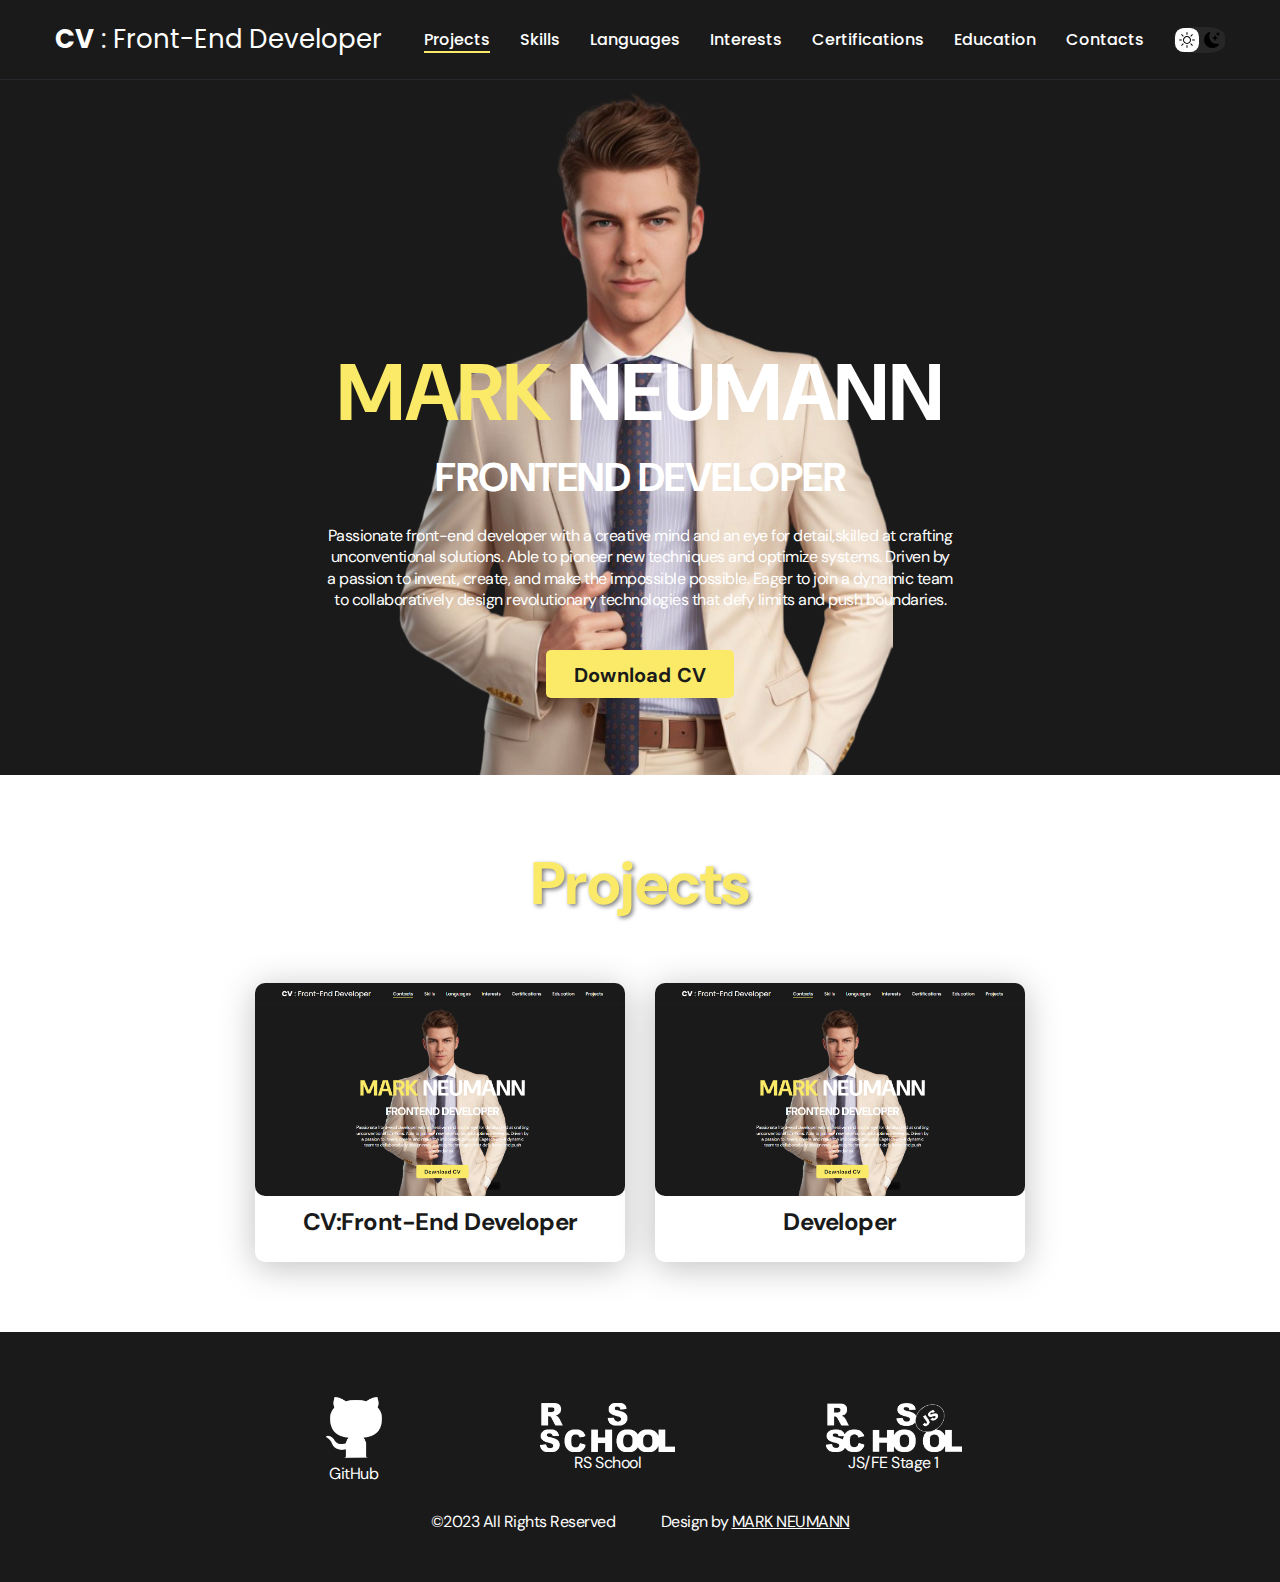
<file: index.html>
<!DOCTYPE html>
<html lang="en">
  <head>
    <meta charset="UTF-8" />
    <meta http-equiv="X-UA-Compatible" content="IE=edge" />
    <meta name="viewport" content="width=device-width, initial-scale=1.0" />
    <title>CV:Front-End Developer</title>
    <link rel="stylesheet" href="./css/main.css" />
  </head>
  <body>
    <nav class="nav">
      <div class="container">
        <div class="nav-line">
          <a href="./index.html" class="logo"
            ><strong>CV</strong> : Front-End Developer</a
          >
          <button class="dark-mode-btn">
				 <img src="./img/icons/Sun.svg" alt="Light mode" class="dark-mode-btn__icon">
				 <img src="./img/icons/Moon.svg" alt="Dark mode" class="dark-mode-btn__icon">
			 </button>

          <ul class="nav-list">
            <li class="nav-list__items">
              <a
                href="./index.html"
                class="nav-list__link nav-list__link--active"
                >Projects</a
              >
            </li>
            <li class="nav-list__items">
              <a href="./skills.html" class="nav-list__link">Skills</a>
            </li>
            <li class="nav-list__items">
              <a href="./languages.html" class="nav-list__link">Languages</a>
            </li>
            <li class="nav-list__items">
              <a href="./interests.html" class="nav-list__link">Interests</a>
            </li>
            <li class="nav-list__items">
              <a href="./certifications.html" class="nav-list__link"
                >Certifications</a
              >
            </li>
            <li class="nav-list__items">
              <a href="./education.html" class="nav-list__link">Education</a>
            </li>
            <li class="nav-list__items">
              <a href="./contacts.html" class="nav-list__link">Contacts</a>
            </li>
          </ul>
        </div>
      </div>
    </nav>
    <header class="header">
      <div class="header__wrapper">
        <h1 class="header__title">
          <strong><em>MARK</em> NEUMANN</strong><br />
          FRONTEND DEVELOPER
        </h1>
        <div class="header__text">
          <p>
            Passionate front-end developer with a creative mind and an eye for
            detail,skilled at crafting unconventional solutions. Able to pioneer
            new techniques and optimize systems. Driven by a passion to invent,
            create, and make the impossible possible. Eager to join a dynamic
            team to collaboratively design revolutionary technologies that defy
            limits and push boundaries.
          </p>
        </div>
        <a href="./img/Professional CV Resume.pdf" class="btn">Download CV</a>
      </div>
    </header>
    <main class="section">
      <div class="container">
        <h2 class="title-1">Projects</h2>
        <ul class="projects">
          <li class="project">
            <a href="./project-page.html">
              <img
                class="project__img"
                src="img/127.0.0.1_5500_index.html (1).png"
                alt="Project img"
              />
              <h3 class="project__title">CV:Front-End Developer</h3>
            </a>
          </li>
          <li class="project">
            <a href="./project-page.html">
              <img
                class="project__img"
                src="img/127.0.0.1_5500_index.html (1).png"
                alt="Project img"
              />
              <h3 class="project__title">Developer</h3>
            </a>
          </li>
        </ul>
      </div>
    </main>
    <footer class="footer">
      <div class="container">
        <div class="footer__wrapper">
          <ul class="social">
            <li class="social__item">
              <a href="https://github.com/Neu-mark"
                ><img src="./img/icons/github.png" alt="GitHub" />GitHub</a
              >
            </li>
            <li class="social__item">
              <a href="https://rs.school/"
                ><img src="./img/icons/rs.png" alt="RS School" />RS School</a
              >
            </li>
            <li class="social__item">
              <a href="https://rs.school/js/"
                ><img
                  src="./img/icons/rs-course.png"
                  alt="JS/FE Stage 1"
                />JS/FE Stage 1</a
              >
            </li>
          </ul>
          <div class="copyright">
            <a
              class="copyright-link"
              target="_blank"
              href="mailto:mark.neumann.sm@gmail.com"
              >©2023 All Rights
              Reserved&nbsp;&nbsp;&nbsp;&nbsp;&nbsp;&nbsp;&nbsp;&nbsp;&nbsp;&nbsp;&nbsp;&nbsp;
              Design by <u>MARK NEUMANN</u></a
            >
          </div>
        </div>
      </div>
    </footer>
	 <script src="./js/main.js"></script>
  </body>
</html>
</file>
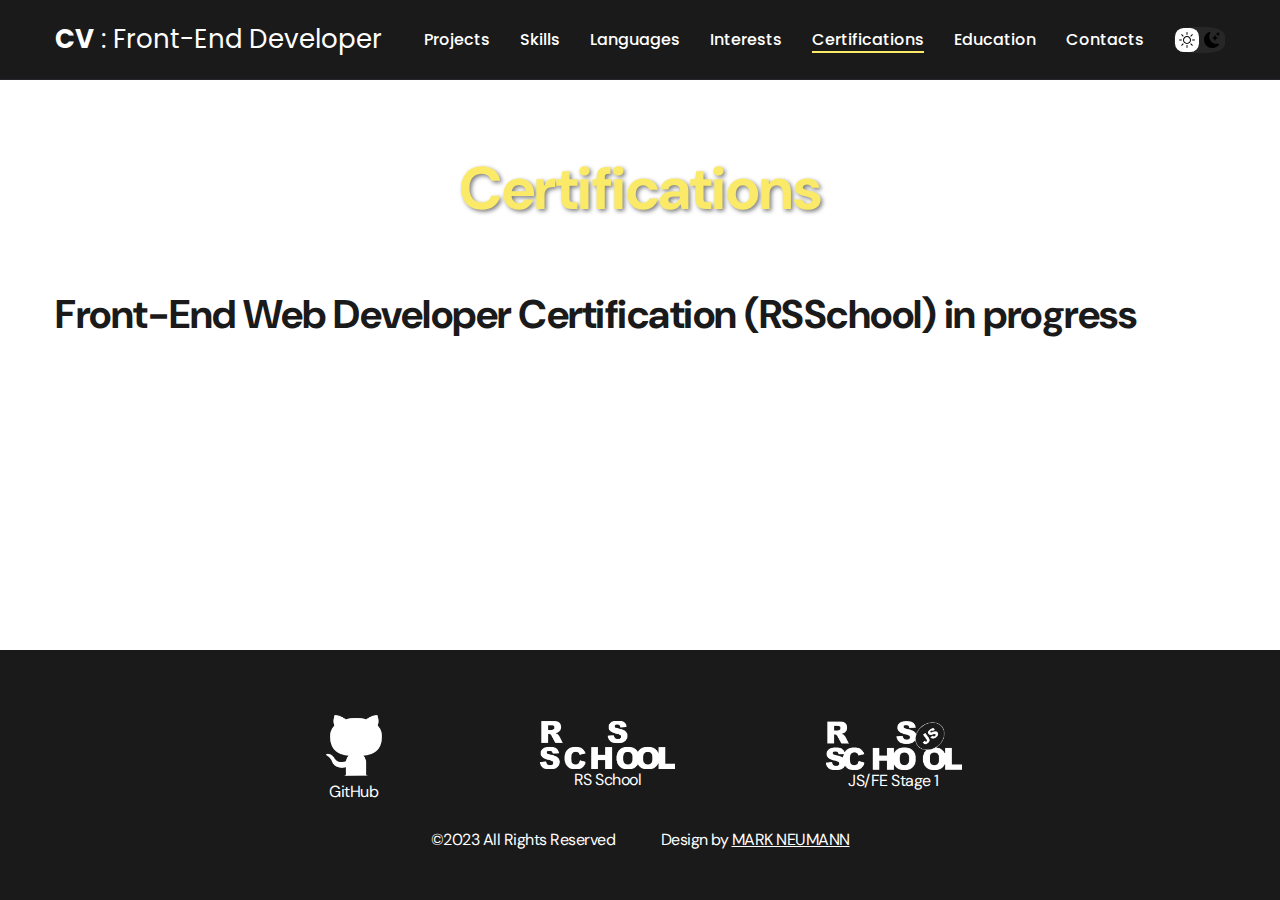
<file: certifications.html>
<!DOCTYPE html>
<html lang="en">
  <head>
    <meta charset="UTF-8" />
    <meta http-equiv="X-UA-Compatible" content="IE=edge" />
    <meta name="viewport" content="width=device-width, initial-scale=1.0" />
    <title>CV:Front-End Developer</title>
    <link rel="stylesheet" href="./css/main.css" />
  </head>
  <body>
    <nav class="nav">
      <div class="container">
        <div class="nav-line">
          <a href="./index.html" class="logo"
            ><strong>CV</strong> : Front-End Developer</a
          >
			 <button class="dark-mode-btn">
				<img src="./img/icons/Sun.svg" alt="Light mode" class="dark-mode-btn__icon">
				<img src="./img/icons/Moon.svg" alt="Dark mode" class="dark-mode-btn__icon">
			</button>
          <ul class="nav-list">
            <li class="nav-list__items">
              <a href="./index.html" class="nav-list__link">Projects</a>
            </li>
            <li class="nav-list__items">
              <a href="./skills.html" class="nav-list__link">Skills</a>
            </li>
            <li class="nav-list__items">
              <a href="./languages.html" class="nav-list__link">Languages</a>
            </li>
            <li class="nav-list__items">
              <a href="./interests.html" class="nav-list__link">Interests</a>
            </li>
            <li class="nav-list__items">
              <a
                href="./certifications.html"
                class="nav-list__link nav-list__link--active"
                >Certifications</a
              >
            </li>
            <li class="nav-list__items">
              <a href="./education.html" class="nav-list__link">Education</a>
            </li>
            <li class="nav-list__items">
              <a href="./contacts.html" class="nav-list__link">Contacts</a>
            </li>
          </ul>
        </div>
      </div>
    </nav>

    <main class="section">
      <div class="container">
        <h1 class="title-1">Certifications</h1>
        <ul class="certifications-list">
          <li class="certifications-list__item">
            <h2 class="title-2">
              Front-End Web Developer Certification (RSSchool) in progress
            </h2>
          </li>
        </ul>
      </div>
    </main>
    <footer class="footer">
      <div class="container">
        <div class="footer__wrapper">
          <ul class="social">
            <li class="social__item">
              <a href="https://github.com/Neu-mark"
                ><img src="./img/icons/github.png" alt="GitHub" />GitHub</a
              >
            </li>
            <li class="social__item">
              <a href="https://rs.school/"
                ><img src="./img/icons/rs.png" alt="RS School" />RS School</a
              >
            </li>
            <li class="social__item">
              <a href="https://rs.school/js/"
                ><img
                  src="./img/icons/rs-course.png"
                  alt="JS/FE Stage 1"
                />JS/FE Stage 1</a
              >
            </li>
          </ul>
          <div class="copyright">
            <a
              class="copyright-link"
              target="_blank"
              href="mailto:mark.neumann.sm@gmail.com"
              >©2023 All Rights
              Reserved&nbsp;&nbsp;&nbsp;&nbsp;&nbsp;&nbsp;&nbsp;&nbsp;&nbsp;&nbsp;&nbsp;&nbsp;
              Design by <u>MARK NEUMANN</u></a
            >
          </div>
        </div>
      </div>
    </footer>
	 <script src="./js/main.js"></script>
  </body>
</html>
</file>
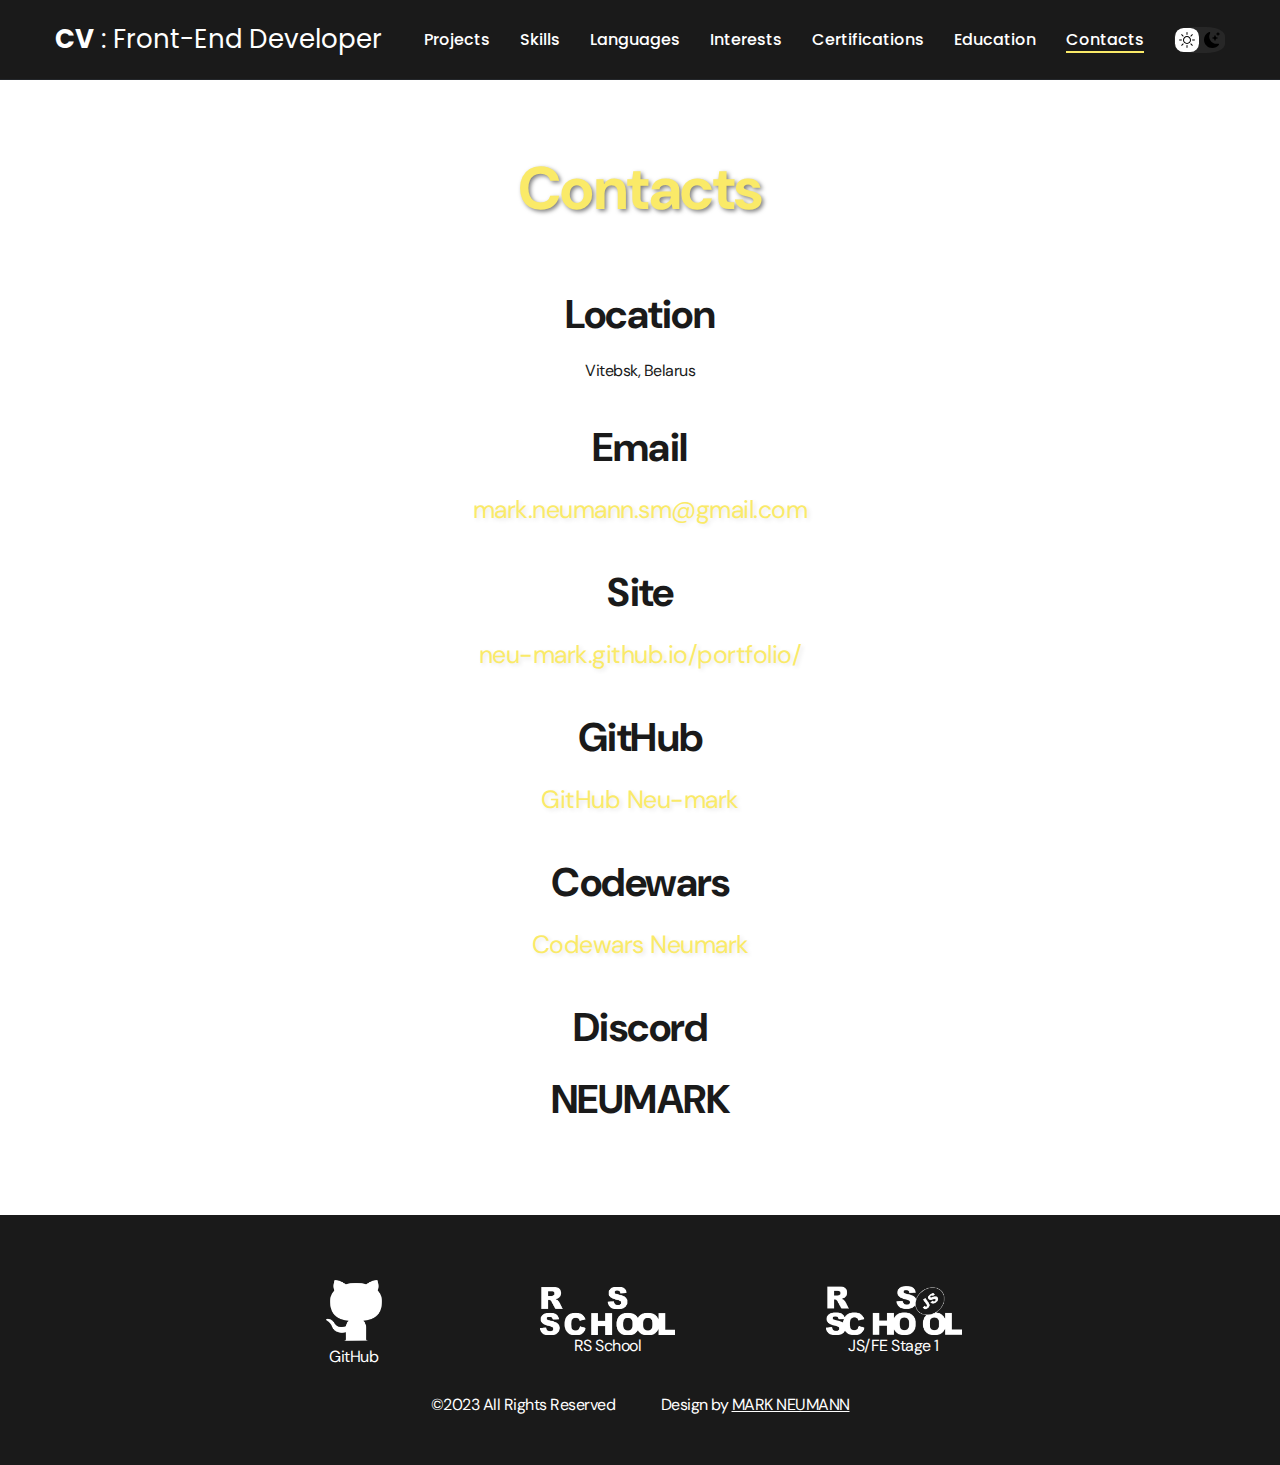
<file: contacts.html>
<!DOCTYPE html>
<html lang="en">
  <head>
    <meta charset="UTF-8" />
    <meta http-equiv="X-UA-Compatible" content="IE=edge" />
    <meta name="viewport" content="width=device-width, initial-scale=1.0" />
    <title>CV:Front-End Developer</title>
    <link rel="stylesheet" href="./css/main.css" />
  </head>
  <body>
    <nav class="nav">
      <div class="container">
        <div class="nav-line">
          <a href="./index.html" class="logo"
            ><strong>CV</strong> : Front-End Developer</a
          >
			 <button class="dark-mode-btn">
				<img src="./img/icons/Sun.svg" alt="Light mode" class="dark-mode-btn__icon">
				<img src="./img/icons/Moon.svg" alt="Dark mode" class="dark-mode-btn__icon">
			</button>
          <ul class="nav-list">
            <li class="nav-list__items">
              <a href="./index.html" class="nav-list__link">Projects</a>
            </li>
            <li class="nav-list__items">
              <a href="./skills.html" class="nav-list__link">Skills</a>
            </li>
            <li class="nav-list__items">
              <a href="./languages.html" class="nav-list__link">Languages</a>
            </li>
            <li class="nav-list__items">
              <a href="./interests.html" class="nav-list__link">Interests</a>
            </li>
            <li class="nav-list__items">
              <a href="./certifications.html" class="nav-list__link"
                >Certifications</a
              >
            </li>
            <li class="nav-list__items">
              <a href="./education.html" class="nav-list__link">Education</a>
            </li>
            <li class="nav-list__items">
              <a
                href="./contacts.html"
                class="nav-list__link nav-list__link--active"
                >Contacts</a
              >
            </li>
          </ul>
        </div>
      </div>
    </nav>

    <main class="section">
      <div class="container">
        <h1 class="title-1">Contacts</h1>
        <ul class="contacts-list">
          <li class="contacts-list__item">
            <h2 class="title-2">Location</h2>
            <p>Vitebsk, Belarus</p>
          </li>
          <li class="contacts-list__item">
            <h2 class="title-2">Email</h2>
            <p><a href="mailto:mark.neumann.sm@gmail.com">mark.neumann.sm@gmail.com</a></p>
          </li>
          <li class="contacts-list__item">
            <h2 class="title-2">Site</h2>
            <p><a href="https://neu-mark.github.io/portfolio/">neu-mark.github.io/portfolio/</a></p>
          </li>
          <li class="contacts-list__item">
            <h2 class="title-2">GitHub</h2>
				<p><a href="https://github.com/Neu-mark">GitHub Neu-mark</a></p>
          </li>
          <li class="contacts-list__item">
            <h2 class="title-2">Codewars</h2>
				<p><a href="https://www.codewars.com/users/Mark%20Neumann">Codewars Neumark</a></p>
          </li>
          <li class="contacts-list__item">
            <h2 class="title-2">Discord</h2>
            <p class="title-2">NEUMARK</p>
          </li>
        </ul>
      </div>
    </main>
    <footer class="footer">
      <div class="container">
        <div class="footer__wrapper">
          <ul class="social">
            <li class="social__item">
              <a href="https://github.com/Neu-mark"
                ><img src="./img/icons/github.png" alt="GitHub" />GitHub</a
              >
            </li>
            <li class="social__item">
              <a href="https://rs.school/"
                ><img src="./img/icons/rs.png" alt="RS School" />RS School</a
              >
            </li>
            <li class="social__item">
              <a href="https://rs.school/js/"
                ><img
                  src="./img/icons/rs-course.png"
                  alt="JS/FE Stage 1"
                />JS/FE Stage 1</a
              >
            </li>
          </ul>
          <div class="copyright">
            <a
              class="copyright-link"
              target="_blank"
              href="mailto:mark.neumann.sm@gmail.com"
              >©2023 All Rights
              Reserved&nbsp;&nbsp;&nbsp;&nbsp;&nbsp;&nbsp;&nbsp;&nbsp;&nbsp;&nbsp;&nbsp;&nbsp;
              Design by <u>MARK NEUMANN</u></a
            >
          </div>
        </div>
      </div>
    </footer>
	 <script src="./js/main.js"></script>
  </body>
</html>
</file>
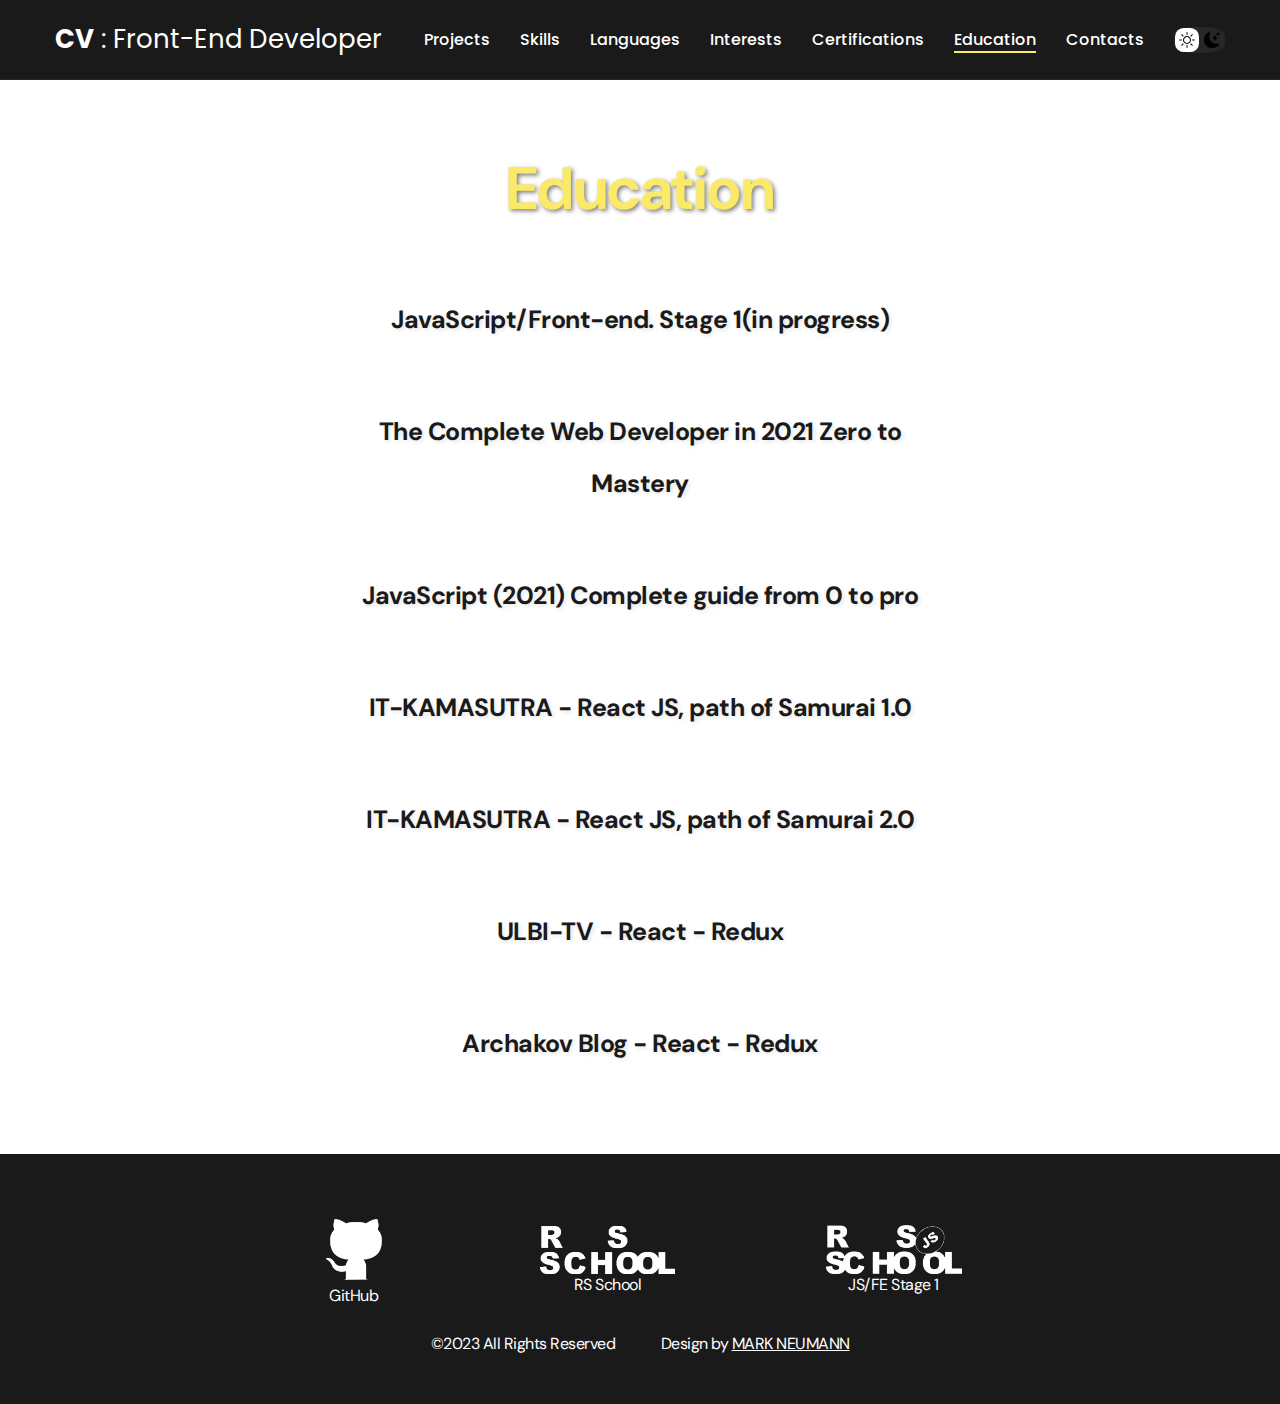
<file: education.html>
<!DOCTYPE html>
<html lang="en">
  <head>
    <meta charset="UTF-8" />
    <meta http-equiv="X-UA-Compatible" content="IE=edge" />
    <meta name="viewport" content="width=device-width, initial-scale=1.0" />
    <title>CV:Front-End Developer</title>
    <link rel="stylesheet" href="./css/main.css" />
  </head>
  <body>
    <nav class="nav">
      <div class="container">
        <div class="nav-line">
          <a href="./index.html" class="logo"
            ><strong>CV</strong> : Front-End Developer</a
          >
			 <button class="dark-mode-btn">
				<img src="./img/icons/Sun.svg" alt="Light mode" class="dark-mode-btn__icon">
				<img src="./img/icons/Moon.svg" alt="Dark mode" class="dark-mode-btn__icon">
			</button>
          <ul class="nav-list">
            <li class="nav-list__items">
              <a href="./index.html" class="nav-list__link">Projects</a>
            </li>
            <li class="nav-list__items">
              <a href="./skills.html" class="nav-list__link">Skills</a>
            </li>
            <li class="nav-list__items">
              <a href="./languages.html" class="nav-list__link">Languages</a>
            </li>
            <li class="nav-list__items">
              <a
                href="./interests.html"
                class="nav-list__link"
                >Interests</a
              >
            </li>
            <li class="nav-list__items">
              <a href="./certifications.html" class="nav-list__link"
                >Certifications</a
              >
            </li>
            <li class="nav-list__items">
              <a href="./education.html" class="nav-list__link nav-list__link--active">Education</a>
            </li>
            <li class="nav-list__items">
              <a href="./contacts.html" class="nav-list__link">Contacts</a>
            </li>
          </ul>
        </div>
      </div>
    </nav>

    <main class="section">
      <div class="container">
        <h1 class="title-1">Education</h1>
        <ul class="education-list">
         <li class="education-list__item">
            <h2 class="title-2"><a href="https://rs.school/js/">JavaScript/Front-end. Stage 1(in progress)</a></h2>
				<p></p>
          </li>
         <li class="education-list__item">
            <h2 class="title-2"><a href="https://www.udemy.com/course/the-complete-web-developer-zero-to-mastery/">The Complete Web Developer in 2021 Zero to Mastery</a></h2>
				<p></p>
          </li>
         <li class="education-list__item">
            <h2 class="title-2"><a href="https://www.udemy.com/course/javascript-full-guide/">JavaScript (2021) Complete guide from 0 to pro</a></h2>
				<p></p>
          </li>
         <li class="education-list__item">
            <h2 class="title-2"><a href="https://www.youtube.com/playlist?list=PLcvhF2Wqh7DNVy1OCUpG3i5lyxyBWhGZ8">IT-KAMASUTRA - React JS, path of Samurai 1.0</a></h2>
				<p></p>
          </li>
         <li class="education-list__item">
            <h2 class="title-2"><a href="https://www.youtube.com/playlist?list=PLcvhF2Wqh7DM3z1XqMw0kPuxpbyMo3HvN">IT-KAMASUTRA - React JS, path of Samurai 2.0</a></h2>
				<p></p>
          </li>
         <li class="education-list__item">
            <h2 class="title-2"><a href="https://www.youtube.com/c/UlbiTV">ULBI-TV - React - Redux</a></h2>
				<p></p>
          </li>
         <li class="education-list__item">
            <h2 class="title-2"><a href="https://www.youtube.com/@ArchakovBlog">Archakov Blog - React - Redux</a></h2>
				<p></p>
          </li>
          
        </ul>
      </div>
    </main>
    <footer class="footer">
      <div class="container">
        <div class="footer__wrapper">
          <ul class="social">
            <li class="social__item">
              <a href="https://github.com/Neu-mark"
                ><img src="./img/icons/github.png" alt="GitHub" />GitHub</a
              >
            </li>
            <li class="social__item">
              <a href="https://rs.school/"
                ><img src="./img/icons/rs.png" alt="RS School" />RS School</a
              >
            </li>
            <li class="social__item">
              <a href="https://rs.school/js/"
                ><img
                  src="./img/icons/rs-course.png"
                  alt="JS/FE Stage 1"
                />JS/FE Stage 1</a
              >
            </li>
          </ul>
          <div class="copyright">
            <a
              class="copyright-link"
              target="_blank"
              href="mailto:mark.neumann.sm@gmail.com"
              >©2023 All Rights
              Reserved&nbsp;&nbsp;&nbsp;&nbsp;&nbsp;&nbsp;&nbsp;&nbsp;&nbsp;&nbsp;&nbsp;&nbsp;
              Design by <u>MARK NEUMANN</u></a
            >
          </div>
        </div>
      </div>
    </footer>
	 <script src="./js/main.js"></script>
  </body>
</html>
</file>
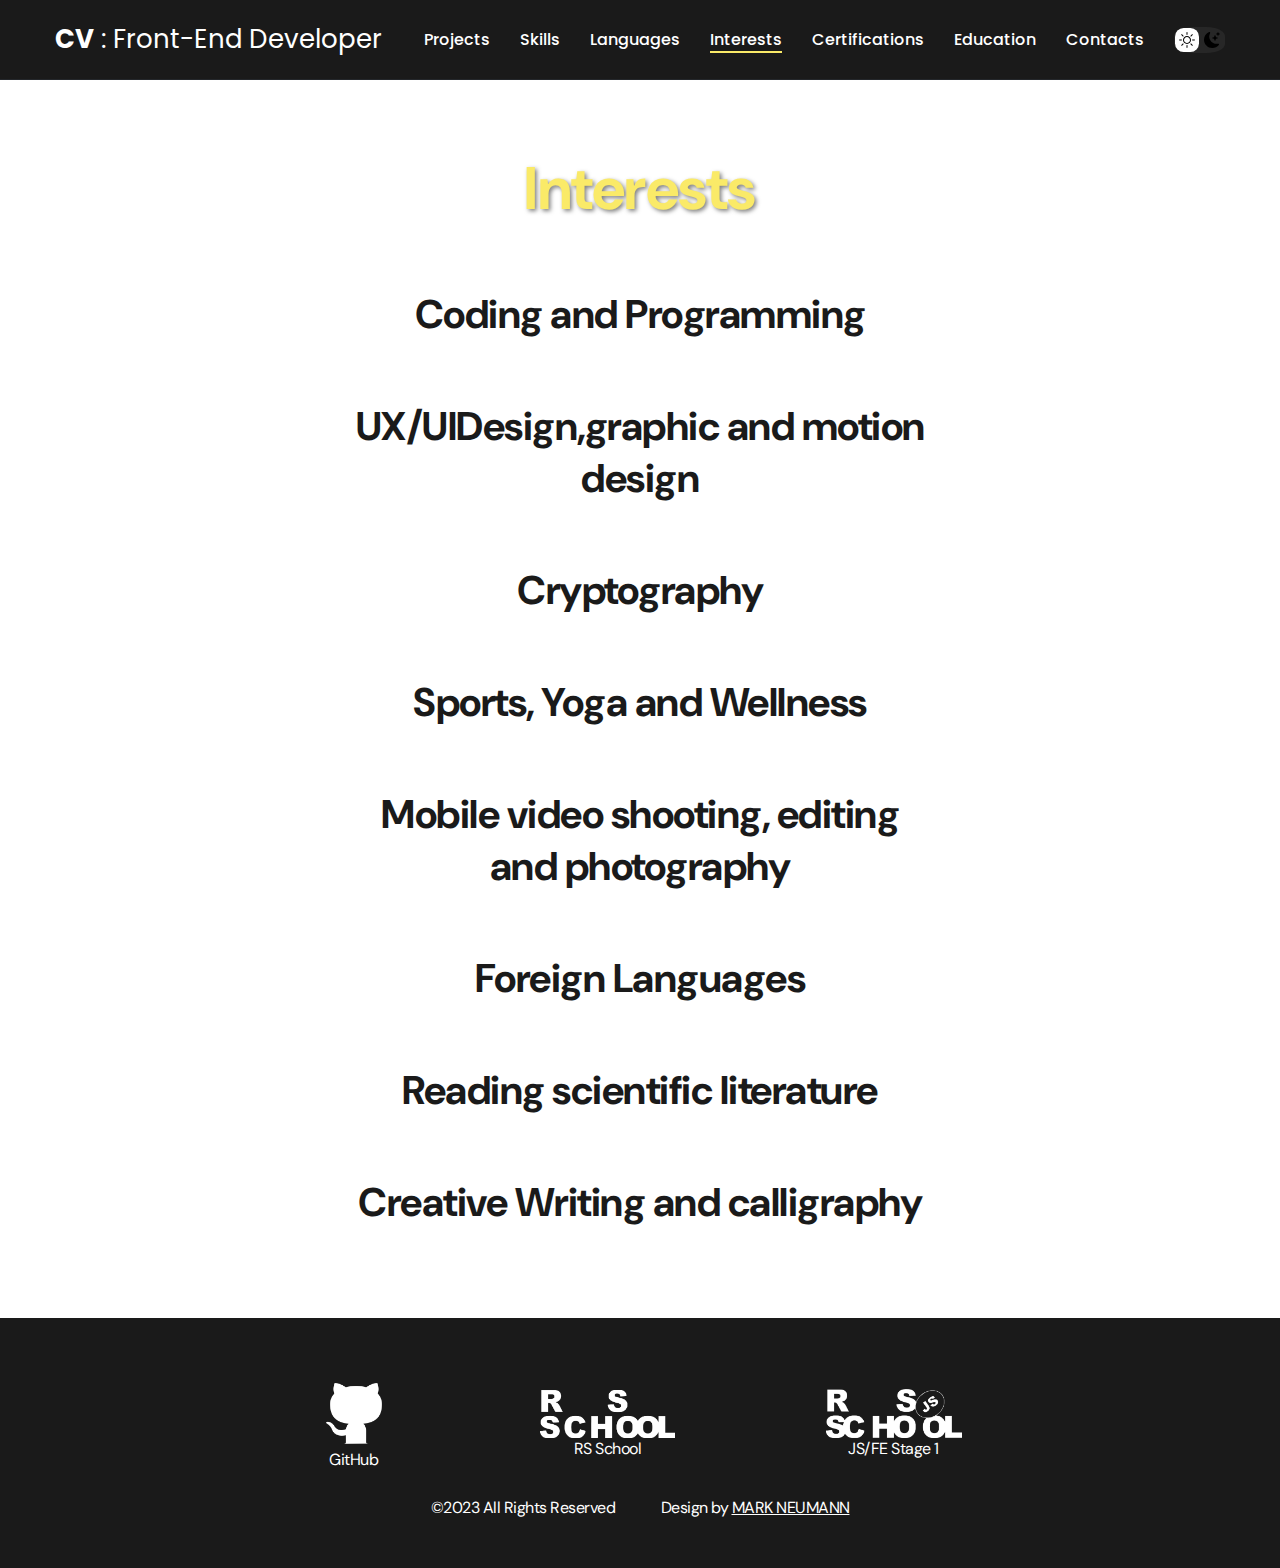
<file: Interests.html>
<!DOCTYPE html>
<html lang="en">
  <head>
    <meta charset="UTF-8" />
    <meta http-equiv="X-UA-Compatible" content="IE=edge" />
    <meta name="viewport" content="width=device-width, initial-scale=1.0" />
    <title>CV:Front-End Developer</title>
    <link rel="stylesheet" href="./css/main.css" />
  </head>
  <body>
    <nav class="nav">
      <div class="container">
        <div class="nav-line">
          <a href="./index.html" class="logo"
            ><strong>CV</strong> : Front-End Developer</a
          >
			 <button class="dark-mode-btn">
				<img src="./img/icons/Sun.svg" alt="Light mode" class="dark-mode-btn__icon">
				<img src="./img/icons/Moon.svg" alt="Dark mode" class="dark-mode-btn__icon">
			</button>
          <ul class="nav-list">
            <li class="nav-list__items">
              <a href="./index.html" class="nav-list__link">Projects</a>
            </li>
            <li class="nav-list__items">
              <a href="./skills.html" class="nav-list__link">Skills</a>
            </li>
            <li class="nav-list__items">
              <a href="./languages.html" class="nav-list__link">Languages</a>
            </li>
            <li class="nav-list__items">
              <a
                href="./interests.html"
                class="nav-list__link nav-list__link--active"
                >Interests</a
              >
            </li>
            <li class="nav-list__items">
              <a href="./certifications.html" class="nav-list__link"
                >Certifications</a
              >
            </li>
            <li class="nav-list__items">
              <a href="./education.html" class="nav-list__link">Education</a>
            </li>
            <li class="nav-list__items">
              <a href="./contacts.html" class="nav-list__link">Contacts</a>
            </li>
          </ul>
        </div>
      </div>
    </nav>

    <main class="section">
      <div class="container">
        <h1 class="title-1">Interests</h1>
        <ul class="interests-list">
          <li class="interests-list__item">
            <h2 class="title-2">Coding and Programming</h2>
          </li>
          <li class="interests-list__item">
            <h2 class="title-2">UX/UIDesign,graphic and motion design</h2>
          </li>
          <li class="interests-list__item">
            <h2 class="title-2">Cryptography</h2>
          </li>
          <li class="interests-list__item">
            <h2 class="title-2">Sports, Yoga and Wellness</h2>
          </li>
          <li class="interests-list__item">
            <h2 class="title-2">Mobile video shooting, editing and photography</h2>
          </li>
          <li class="interests-list__item">
            <h2 class="title-2">Foreign Languages </h2>
          </li>
          <li class="interests-list__item">
            <h2 class="title-2">Reading scientific literature</h2>
          </li>
          <li class="interests-list__item">
            <h2 class="title-2">Creative Writing and calligraphy</h2>
          </li>
        </ul>
      </div>
    </main>
    <footer class="footer">
      <div class="container">
        <div class="footer__wrapper">
          <ul class="social">
            <li class="social__item">
              <a href="https://github.com/Neu-mark"
                ><img src="./img/icons/github.png" alt="GitHub" />GitHub</a
              >
            </li>
            <li class="social__item">
              <a href="https://rs.school/"
                ><img src="./img/icons/rs.png" alt="RS School" />RS School</a
              >
            </li>
            <li class="social__item">
              <a href="https://rs.school/js/"
                ><img
                  src="./img/icons/rs-course.png"
                  alt="JS/FE Stage 1"
                />JS/FE Stage 1</a
              >
            </li>
          </ul>
          <div class="copyright">
            <a
              class="copyright-link"
              target="_blank"
              href="mailto:mark.neumann.sm@gmail.com"
              >©2023 All Rights
              Reserved&nbsp;&nbsp;&nbsp;&nbsp;&nbsp;&nbsp;&nbsp;&nbsp;&nbsp;&nbsp;&nbsp;&nbsp;
              Design by <u>MARK NEUMANN</u></a
            >
          </div>
        </div>
      </div>
    </footer>
	 <script src="./js/main.js"></script>
  </body>
</html>
</file>
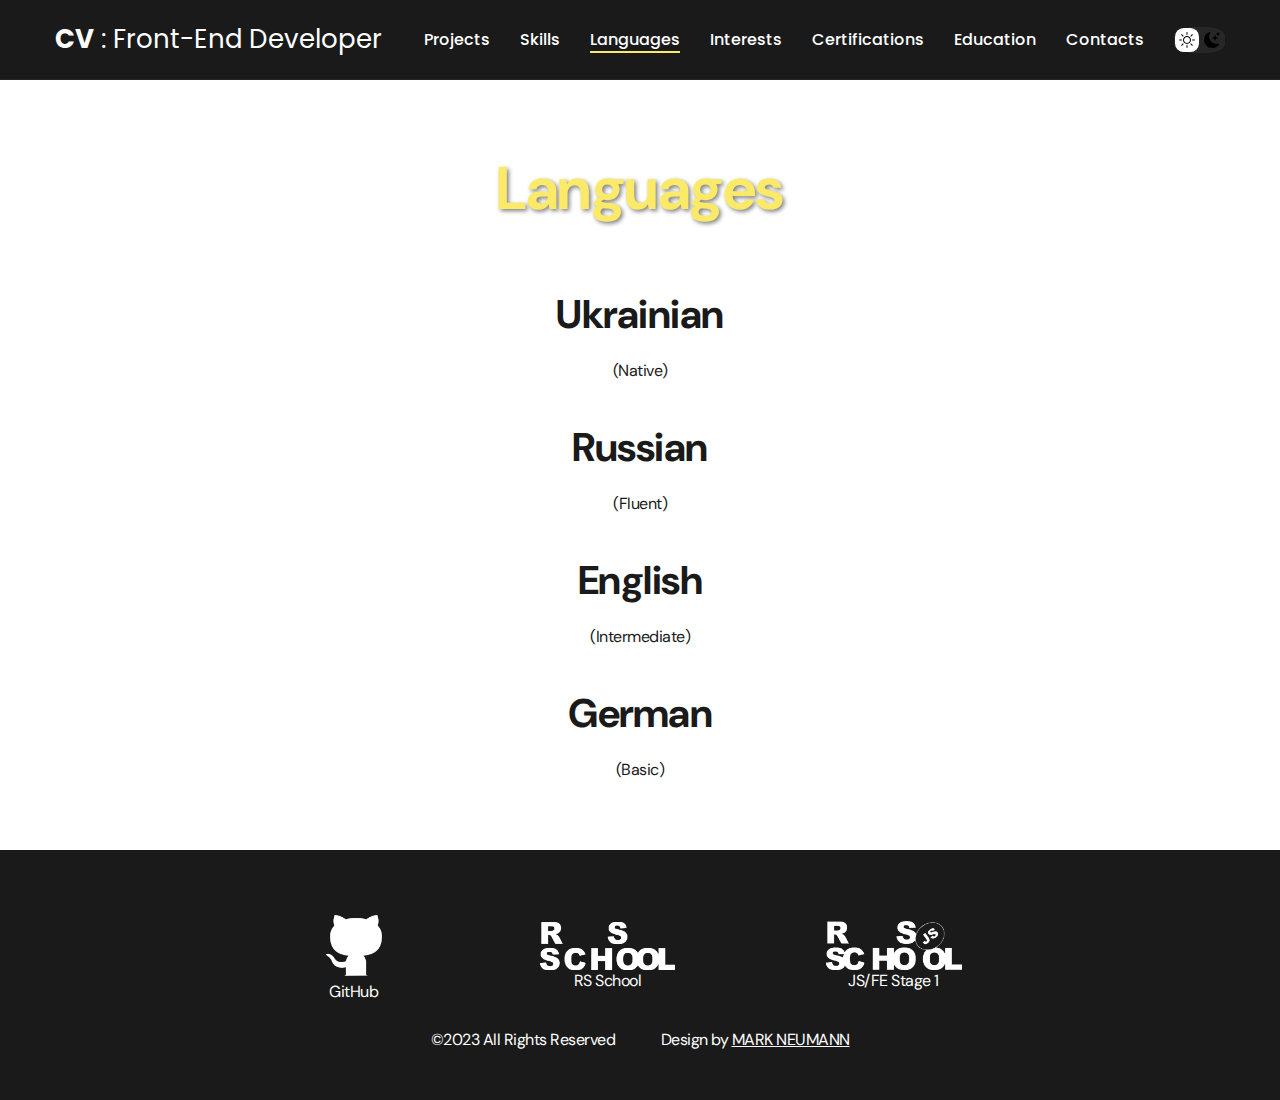
<file: languages.html>
<!DOCTYPE html>
<html lang="en">
  <head>
    <meta charset="UTF-8" />
    <meta http-equiv="X-UA-Compatible" content="IE=edge" />
    <meta name="viewport" content="width=device-width, initial-scale=1.0" />
    <title>CV:Front-End Developer</title>
    <link rel="stylesheet" href="./css/main.css" />
  </head>
  <body>
    <nav class="nav">
      <div class="container">
        <div class="nav-line">
          <a href="./index.html" class="logo"
            ><strong>CV</strong> : Front-End Developer</a
          >
			 <button class="dark-mode-btn">
				<img src="./img/icons/Sun.svg" alt="Light mode" class="dark-mode-btn__icon">
				<img src="./img/icons/Moon.svg" alt="Dark mode" class="dark-mode-btn__icon">
			</button>
          <ul class="nav-list">
            <li class="nav-list__items">
              <a href="./index.html" class="nav-list__link">Projects</a>
            </li>
            <li class="nav-list__items">
              <a href="./skills.html" class="nav-list__link">Skills</a>
            </li>
            <li class="nav-list__items">
              <a
                href="./languages.html"
                class="nav-list__link nav-list__link--active"
                >Languages</a
              >
            </li>
            <li class="nav-list__items">
              <a href="./interests.html" class="nav-list__link">Interests</a>
            </li>
            <li class="nav-list__items">
              <a href="./certifications.html" class="nav-list__link"
                >Certifications</a
              >
            </li>
            <li class="nav-list__items">
              <a href="./education.html" class="nav-list__link">Education</a>
            </li>
            <li class="nav-list__items">
              <a href="./contacts.html" class="nav-list__link">Contacts</a>
            </li>
          </ul>
        </div>
      </div>
    </nav>

    <main class="section">
      <div class="container">
        <h1 class="title-1">Languages</h1>
        <ul class="languages-list">
          <li class="languages-list__item">
            <h2 class="title-2">Ukrainian</h2>
            <p>(Native)</p>
          </li>
          <li class="languages-list__item">
            <h2 class="title-2">Russian</h2>
				<p>(Fluent)</p>
          </li>
          <li class="languages-list__item">
            <h2 class="title-2">English</h2>
            <p>(Intermediate)</p>
          </li>
          <li class="languages-list__item">
            <h2 class="title-2">German</h2>
            <p>(Basic)</p>
          </li>
         
        </ul>
      </div>
    </main>
    <footer class="footer">
      <div class="container">
        <div class="footer__wrapper">
          <ul class="social">
            <li class="social__item">
              <a href="https://github.com/Neu-mark"
                ><img src="./img/icons/github.png" alt="GitHub" />GitHub</a
              >
            </li>
            <li class="social__item">
              <a href="https://rs.school/"
                ><img src="./img/icons/rs.png" alt="RS School" />RS School</a
              >
            </li>
            <li class="social__item">
              <a href="https://rs.school/js/"
                ><img
                  src="./img/icons/rs-course.png"
                  alt="JS/FE Stage 1"
                />JS/FE Stage 1</a
              >
            </li>
          </ul>
          <div class="copyright">
            <a
              class="copyright-link"
              target="_blank"
              href="mailto:mark.neumann.sm@gmail.com"
              >©2023 All Rights
              Reserved&nbsp;&nbsp;&nbsp;&nbsp;&nbsp;&nbsp;&nbsp;&nbsp;&nbsp;&nbsp;&nbsp;&nbsp;
              Design by <u>MARK NEUMANN</u></a
            >
          </div>
        </div>
      </div>
    </footer>
	 <script src="./js/main.js"></script>
  </body>
</html>
</file>
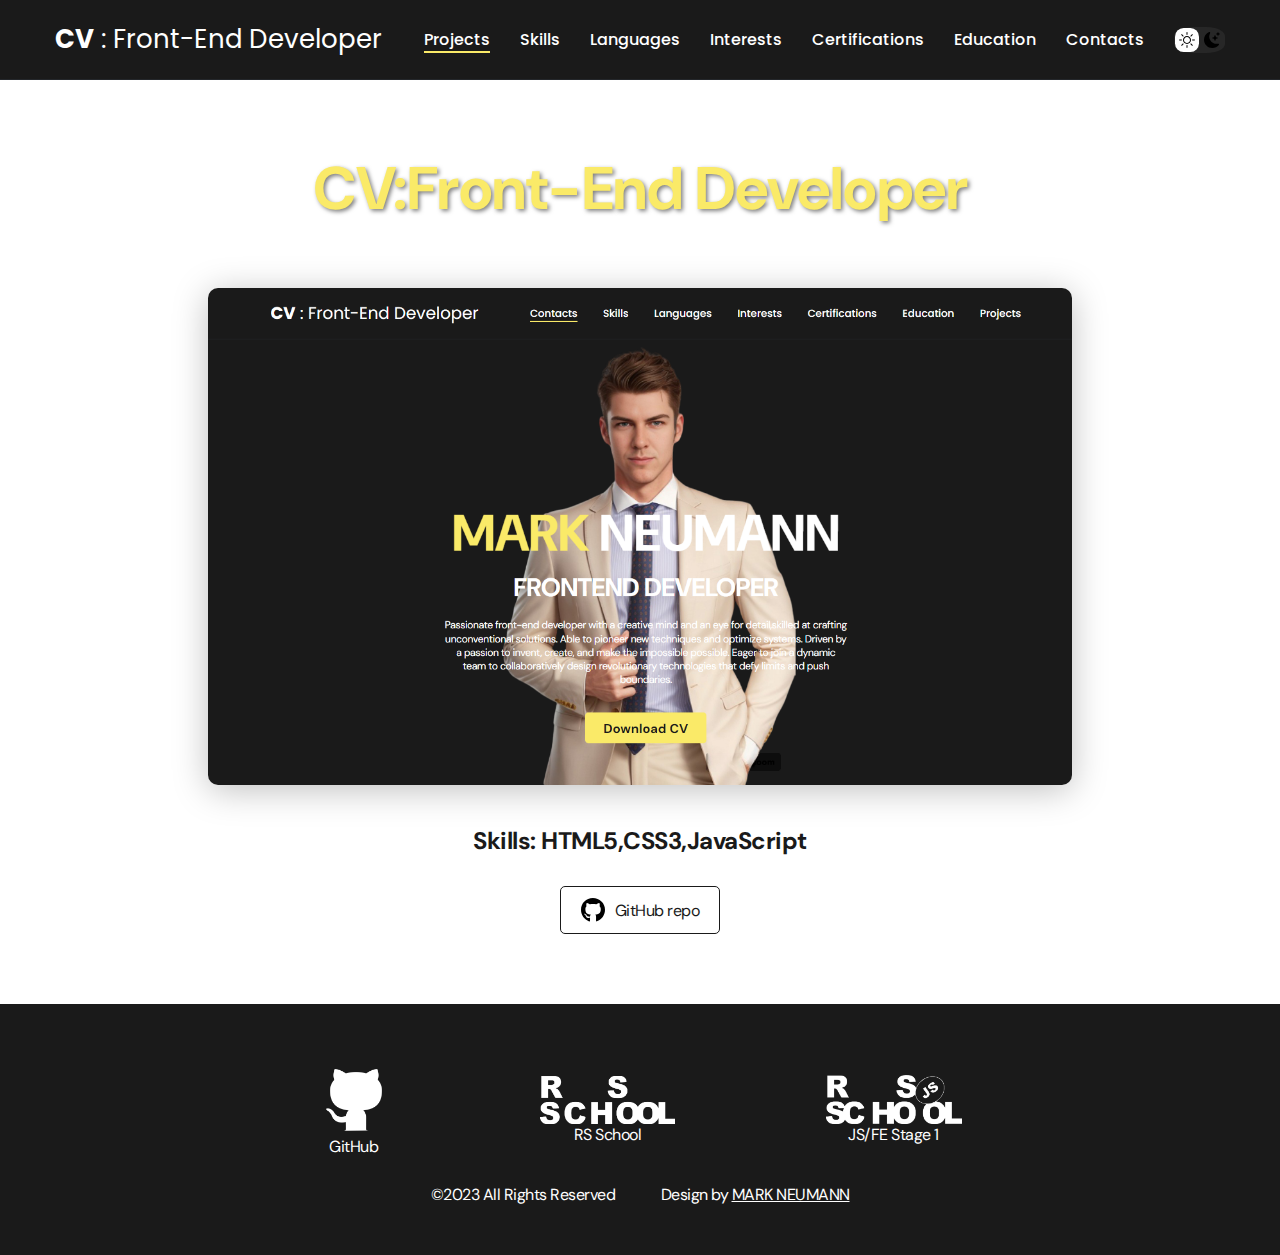
<file: project-page.html>
<!DOCTYPE html>
<html lang="en">
  <head>
    <meta charset="UTF-8" />
    <meta http-equiv="X-UA-Compatible" content="IE=edge" />
    <meta name="viewport" content="width=device-width, initial-scale=1.0" />
    <title>CV:Front-End Developer</title>
    <link rel="stylesheet" href="./css/main.css" />
  </head>
  <body>
    <nav class="nav">
      <div class="container">
        <div class="nav-line">
          <a href="./index.html" class="logo"
            ><strong>CV</strong> : Front-End Developer</a
          >
			 <button class="dark-mode-btn">
				<img src="./img/icons/Sun.svg" alt="Light mode" class="dark-mode-btn__icon">
				<img src="./img/icons/Moon.svg" alt="Dark mode" class="dark-mode-btn__icon">
			</button>
          <ul class="nav-list">
            <li class="nav-list__items">
              <a
                href="./index.html"
                class="nav-list__link nav-list__link--active"
                >Projects</a
              >
            </li>
            <li class="nav-list__items">
              <a href="./skills.html" class="nav-list__link">Skills</a>
            </li>
            <li class="nav-list__items">
              <a href="./languages.html" class="nav-list__link">Languages</a>
            </li>
            <li class="nav-list__items">
              <a href="./interests.html" class="nav-list__link">Interests</a>
            </li>
            <li class="nav-list__items">
              <a href="./certifications.html" class="nav-list__link"
                >Certifications</a
              >
            </li>
            <li class="nav-list__items">
              <a href="./education.html" class="nav-list__link">Education</a>
            </li>
            <li class="nav-list__items">
              <a href="./contacts.html" class="nav-list__link">Contacts</a>
            </li>
          </ul>
        </div>
      </div>
    </nav>

    <main class="section">
      <div class="container">
        <div class="project-details">
          <h1 class="title-1">CV:Front-End Developer</h1>

          <img
            class="project-details__img"
            src="./img/127.0.0.1_5500_index.html (1).png"
            alt="Project cover"
          />
          <div class="project-details_desc">
            <p>Skills: HTML5,CSS3,JavaScript</p>
          </div>
          <a class="btn-outline" href="#!">
            <img src="./img/icons/gitHub-black.svg" alt="" />GitHub repo
          </a>
        </div>
      </div>
    </main>
    <footer class="footer">
      <div class="container">
        <div class="footer__wrapper">
          <ul class="social">
            <li class="social__item">
              <a href="https://github.com/Neu-mark"
                ><img src="./img/icons/github.png" alt="GitHub" />GitHub</a
              >
            </li>
            <li class="social__item">
              <a href="https://rs.school/"
                ><img src="./img/icons/rs.png" alt="RS School" />RS School</a
              >
            </li>
            <li class="social__item">
              <a href="https://rs.school/js/"
                ><img
                  src="./img/icons/rs-course.png"
                  alt="JS/FE Stage 1"
                />JS/FE Stage 1</a
              >
            </li>
          </ul>
          <div class="copyright">
            <a
              class="copyright-link"
              target="_blank"
              href="mailto:mark.neumann.sm@gmail.com"
              >©2023 All Rights
              Reserved&nbsp;&nbsp;&nbsp;&nbsp;&nbsp;&nbsp;&nbsp;&nbsp;&nbsp;&nbsp;&nbsp;&nbsp;
              Design by <u>MARK NEUMANN</u></a
            >
          </div>
        </div>
      </div>
    </footer>
	 <script src="./js/main.js"></script>
  </body>
</html>
</file>
<file: css/main.css>
@import './null.css';
@import url('https://fonts.googleapis.com/css2?family=DM+Sans:opsz,wght@9..40,400;9..40,500;9..40,700&family=Poppins:wght@400;500;700&display=swap');

/*font-family: 'DM Sans', sans-serif;
font-family: 'Poppins', sans-serif;*/

:root {
  --black: #1a1a1a;
  --black-border: #24272b;
  --white: #fff;
  --yellow: #faea68;

  --text-color: var(--black);
  --dark-bg: var(--black);
  --dark-border: var(--black-border);
  --header-text: var(--white);
  --accent: var(--yellow);

  /*Light mode*/
  --page-bg: var(--white);
  --text-color: var(--black);

  --project-card-bg: var(--white);
  --project-card-text: var(--black);

  --box-shadow:0px 5px 35px rgba(0, 0, 0, 0.25);
}



.dark {
  /*Dark mode*/

  --page-bg:#252526;
  --text-color: var(--accent);

  --project-card-bg: var(--black);
  --project-card-text: var(--white);


  --box-shadow:0px 5px 35px rgba(0, 0, 0, 0.8);
}

html,
body {
  display: flex;
  flex-direction: column;
  min-height: 100vh;

  font-family: 'DM Sans', sans-serif;
  letter-spacing: -0.5px;
/*Light mode*/
  background-color: var(--page-bg);
  color: var(--text-color);

  
}

/*Navbox*/

.container {
  margin: 0 auto;
  padding: 0 15px;
  max-width: 1200px;
}
/*Projects general*/
.section {
  padding: 70px 0;
}

.title-1 {
  margin-bottom: 60px;
  font-size: 60px;
  font-weight: 700;
  line-height: 1.3;
  color: var(--accent);
  text-align: center;
  -webkit-text-stroke: 0, 5px black;
  text-shadow: 2px 2px 4px rgba(0, 0, 0, 0.5);
}
.title-2 {
  margin-bottom: 20px;
  font-weight: 700;
  font-size: 40px;
  line-height: 1.3;
}

.nav {
  padding: 20px 0;
  border-bottom: 1px solid var(--dark-border);
  background-color: var(--dark-bg);
  color: #fff;
  letter-spacing: normal;
}

.nav-line {
  display: flex;
  justify-content: flex-end;
  align-items: center;
  column-gap: 30px;
  row-gap: 20px;
  flex-wrap: wrap;
}
.logo {
  margin-right: auto;
  color: var(--header-text);
  font-size: 26px;
  font-family: 'Poppins', sans-serif;
}
.logo strong {
  font-weight: 700;
}
.nav-list {
  display: flex;
  flex-wrap: wrap;
  row-gap: 10px;
  align-items: center;
  column-gap: 30px;
  font-size: 16px;
  font-weight: 500;
  font-family: 'Poppins', sans-serif;
}
.nav-list__items {
  transition: all 0.3s ease;
}
.nav-list__items:hover {
  transform: scale(1.2);
}
.nav-list__link {
  color: var(--header-text);

  transition: all 0.3s ease;
}

.nav-list__link:hover {
  transform: scale(1.2);
  color: var(--accent);
}
.nav-list__link--active {
  position: relative;
}
.nav-list__link--active::before {
  content: '';
  position: absolute;
  left: 0;
  top: 100%;
  display: block;
  height: 2px;
  width: 100%;
  background-color: var(--accent);
}

/*Dark mode button*/
.dark-mode-btn {
  order: 9;
  position: relative;
  display: flex;
  justify-content: space-between;
  width: 51px;
  height: 26px;
  padding: 5px;
  background-color: #272727;
  border-radius: 36%;
  
 
  
}
.dark-mode-btn::before {
  content: '';
  position: absolute;
  top: 1px;
  left: 1px;
 
  display: block;
  width: 24px;
  height: 24px;

  
   border-radius: 36%;
  background-color: #fff;
  transition: left 0.2s ease-in;
}

.dark-mode-btn--active::before {
  left: 26px;
}
.dark-mode-btn__icon {
  position: relative;
  z-index: 9;
}
/*Header*/

.header {
  padding: 40px 0;
  min-height: 695px;
  display: flex;
  justify-content: center;
  align-items: center;
  background-color: var(--dark-bg);
  color: var(--header-text);
  text-align: center;
  background-image: url('./../img/IMG_20231030_225541.png');
  background-repeat: no-repeat;
  background-size: contain;
  background-position: center center;
}

.header__wrapper {
  margin-top: 180px;
  padding: 0 15px;
  max-width: 660px;
}

.header__title {
  margin-bottom: 20px;
  font-size: 40px;
  font-weight: 700;
  line-height: 1.4;
}

.header__title strong {
  font-size: 80px;
  font-weight: 700;
}
.header__title em {
  font-style: normal;
  color: var(--accent);
}
.header__text {
  margin-bottom: 40px;
  flex: 18;
  line-height: 1.333;
}
.header__text p + p {
  margin-top: 0.5em;
}
/*Btn*/

.btn {
  display: inline-block;
  height: 48px;
  padding: 12px 28px;
  border-radius: 5px;
  background-color: var(--accent);
  color: var(--black);
  letter-spacing: 0.15px;
  font-size: 20px;
  font-weight: 700;
  transition: opacity 0.2s ease-in;
}
.btn:hover {
  opacity: 0.8;
}
.btn:active {
  position: relative;
  top: 1px;
}

/*Projects*/

.projects {
  display: flex;
  justify-content: center;
  flex-wrap: wrap;
  column-gap: 30px;
  row-gap: 30px;
}
.project {
  max-width: 370px;
  background-color: var(--project-card-bg);
  box-shadow: var(--box-shadow);
  border-radius: 10px;

  
}
.project__img {
  border-radius: 10px;
}
.project__title {
  padding: 10px 20px 25px;
  font-weight: 700;
  font-size: 24px;
  line-height: 1.3;
  text-align: center;
  color: var(--project-card-text);
}
/*Project details*/
.project-details {
  margin: 0 auto;
  max-width: 865px;
  display: flex;
  flex-direction: column;
  align-items: center;
  text-align: center;
}

.project-details__img {
  max-width: 100%;
  margin-bottom: 40px;
  border-radius: 10px;
  box-shadow: 0px 5px 35px 0px rgba(0, 0, 0, 0.25);
}
.project-details_desc {
  margin-bottom: 30px;
  font-weight: 700;
  font-size: 24px;
  line-height: 1.3;
}

/* Btn outline */
.btn-outline {
  display: flex;
  column-gap: 10px;
  align-items: center;

  height: 48px;
  padding: 12px 20px;
  border-radius: 5px;

  border: 1px solid var(--black);
  background-color: var(--white);
  color: var(--black);
  transition: all 0.3s ease;
}

.btn-outline:hover {
  opacity: 0.8;
  transform: scale(1.1);
}
.btn-outline:active {
  position: relative;
  top: 1px;
}

/*Skills list*/

.skills-list,
.interests-list,
.languages-list,
.contacts-list,
.education-list {
  margin: 0 auto;
  max-width: 570px;
  display: flex;
  flex-direction: column;
  align-items: center;
  row-gap: 40px;
  text-align: center;
}

.contacts-list a {
  color: var(--accent);
  font-size: 25px;
  text-shadow: 2px 2px 4px rgba(0, 0, 0, 0.1);
}
.education-list a {
	color: var(--text-color);
 
  font-size: 25px;
  text-shadow: 2px 2px 4px rgba(0, 0, 0, 0.1);
}
.skills-list__item {
  font-size: 18px;
  line-height: 1.5;
}
.skills-list__item p + p {
  margin-top: 0.5em;
}

/*Footer*/
.footer {
  padding: 60px 0 50px;
  background-color: var(--dark-bg);
  color: var(--white);
  margin-top: auto;
}
.footer__wrapper {
  display: flex;
  flex-direction: column;
  align-items: center;
  row-gap: 27px;
}
.copyright-link {
  display: inline-block;
  color: var(--white);
}

.social {
  display: flex;
  column-gap: 150px;
  align-items: center;
  width: 55%;
}
.social__item a {
  color: #fff;
  display: flex;
  flex-direction: column;
  align-items: center;
  transition: all 0.2s;
}
.social__item a:hover {
  color: var(--accent);
  transform: scale(1.2);
  transition: all 0.2s;
}
.copyright {
  font-size: 16px;
}
.copyright a {
  transition: all 0.2s;
}
.copyright a:hover {
  transform: scale(1.2);
  transition: all 0.2s;
}

@media (max-width: 620px) {
  .header {
    min-height: unset;
  }
  .header__title {
    font-size: 20px;
  }
  .header__title strong {
    font-size: 40px;
  }

  .nav-line {
    justify-content: space-between;
  }
  .dark-mode-btn {
    order: 0;
  }

  .section {
    padding: 40px 0;
  }
  .title-1 {
    margin-bottom: 30px;
    font-size: 40px;
  }
  .title-2 {
    margin-bottom: 10px;
    font-size: 30px;
  }
  .project__title {
    font-size: 22px;
  }
  .project-details_desc {
    font-size: 22px;
    margin-bottom: 20px;
  }
  .footer {
    padding: 40px 0 30px;
  }
  .footer__wrapper {
    row-gap: 20px;
  }
  .social {
    column-gap: 50px;
  }
  .social__item {
    width: 28px;
  }
  .skills-list,
  .interests-list,
  .languages-list,
  .contacts-list,
  .education-list {
    row-gap: 20px;
  }
}
</file>
